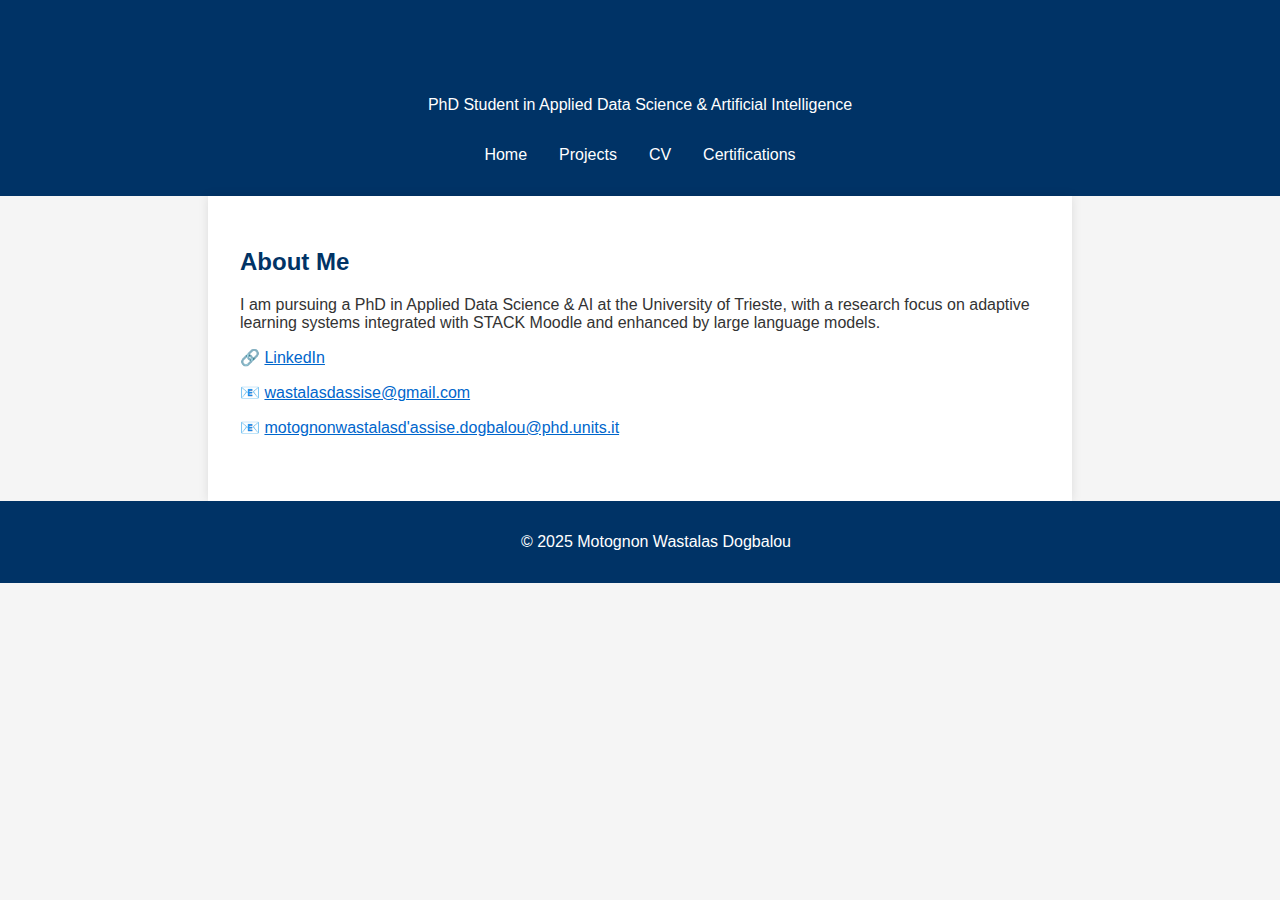
<file: index.html>
<!-- index.html -->
<!DOCTYPE html>
<html lang="en">
<head>
  <meta charset="UTF-8">
  <meta name="viewport" content="width=device-width, initial-scale=1.0">
  <title>Motognon Wastalas Dogbalou</title>
  <link rel="stylesheet" href="style.css">
</head>
<body>
  <header>
    <h1>Motognon Wastalas Dogbalou</h1>
    <p>PhD Student in Applied Data Science & Artificial Intelligence</p>
    <nav>
      <a href="index.html">Home</a>
      <a href="projects.html">Projects</a>
      <a href="cv.html">CV</a>
      <a href="certificates.html">Certifications</a>
    </nav>
  </header>

  <main>
    <section>
      <h2>About Me</h2>
      <p>I am pursuing a PhD in Applied Data Science & AI at the University of Trieste, with a research focus on adaptive learning systems integrated with STACK Moodle and enhanced by large language models.</p>
      <p>🔗 <a href="https://www.linkedin.com/in/motognon-wastalas-dogbalou/" target="_blank">LinkedIn</a></p>
      <p>📧 <a href="mailto:wastalasdassise@gmail.com">wastalasdassise@gmail.com</a></p>
      <p>📧 <a href="mailto:motognonwastalasd'assise.dogbalou@phd.units.it">motognonwastalasd'assise.dogbalou@phd.units.it</a></p>
    </section>
  </main>

  <footer>
    <p>&copy; 2025 Motognon Wastalas Dogbalou</p>
  </footer>
</body>
</html>
</file>
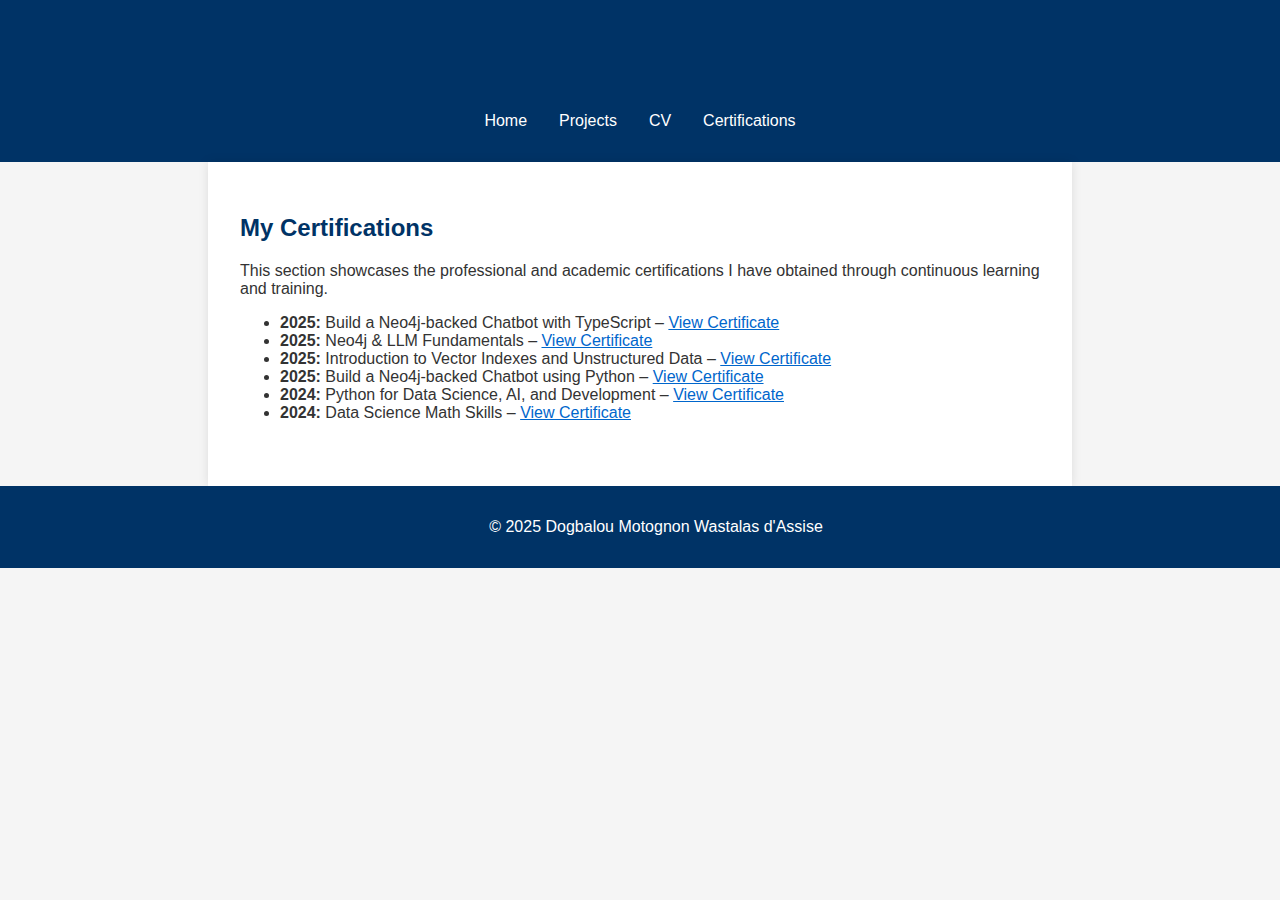
<file: certificates.html>
<!-- certificates.html -->
<!DOCTYPE html>
<html lang="en">
<head>
  <meta charset="UTF-8">
  <meta name="viewport" content="width=device-width, initial-scale=1.0">
  <title>Certificates | Dogbalou Motognon Wastalas d'Assise</title>
  <link rel="stylesheet" href="style.css">
</head>
<body>
  <header>
    <h1>Professional Certificates</h1>
    <nav>
      <a href="index.html">Home</a>
      <a href="projects.html">Projects</a>
      <a href="cv.html">CV</a>
      <a href="certificates.html">Certifications</a>
    </nav>
  </header>

  <main>
    <section>
      <h2>My Certifications</h2>
      <p>This section showcases the professional and academic certifications I have obtained through continuous learning and training.</p>
      <ul>
        <li>
          <strong>2025:</strong> Build a Neo4j-backed Chatbot with TypeScript – 
          <a href="https://graphacademy.neo4j.com/c/d4b99107-a283-41da-b7d2-97cc8f2cb8de/" target="_blank">View Certificate</a>
        </li>
        <li>
          <strong>2025:</strong> Neo4j & LLM Fundamentals – 
          <a href="https://graphacademy.neo4j.com/c/6506de6a-ce11-4c62-a151-9fdefc272e83/" target="_blank">View Certificate</a>
        </li>

        <li>
          <strong>2025:</strong> Introduction to Vector Indexes and Unstructured Data – 
          <a href="https://graphacademy.neo4j.com/c/b59ea6c2-7cab-4564-b6c3-3a851333a0dc/" target="_blank">View Certificate</a>
        </li>

        <li>
          <strong>2025:</strong> Build a Neo4j-backed Chatbot using Python – 
          <a href="https://graphacademy.neo4j.com/c/ea568c8e-87b8-4239-be9e-a847aa4ee6de/" target="_blank">View Certificate</a>
        </li>

        <li>
          <strong>2024:</strong> Python for Data Science, AI, and Development – 
          <a href="https://coursera.org/share/f394b34da5cd77200b8029b8fe574792" target="_blank">View Certificate</a>
        </li>
        <li>
          <strong>2024:</strong> Data Science Math Skills – 
          <a href="https://coursera.org/share/621abd179167ddb4b22e1d89cb8d147e" target="_blank">View Certificate</a>
        </li>
      </ul>
    </section>
  </main>

  <footer>
    <p>&copy; 2025 Dogbalou Motognon Wastalas d'Assise</p>
  </footer>
</body>
</html>
</file>
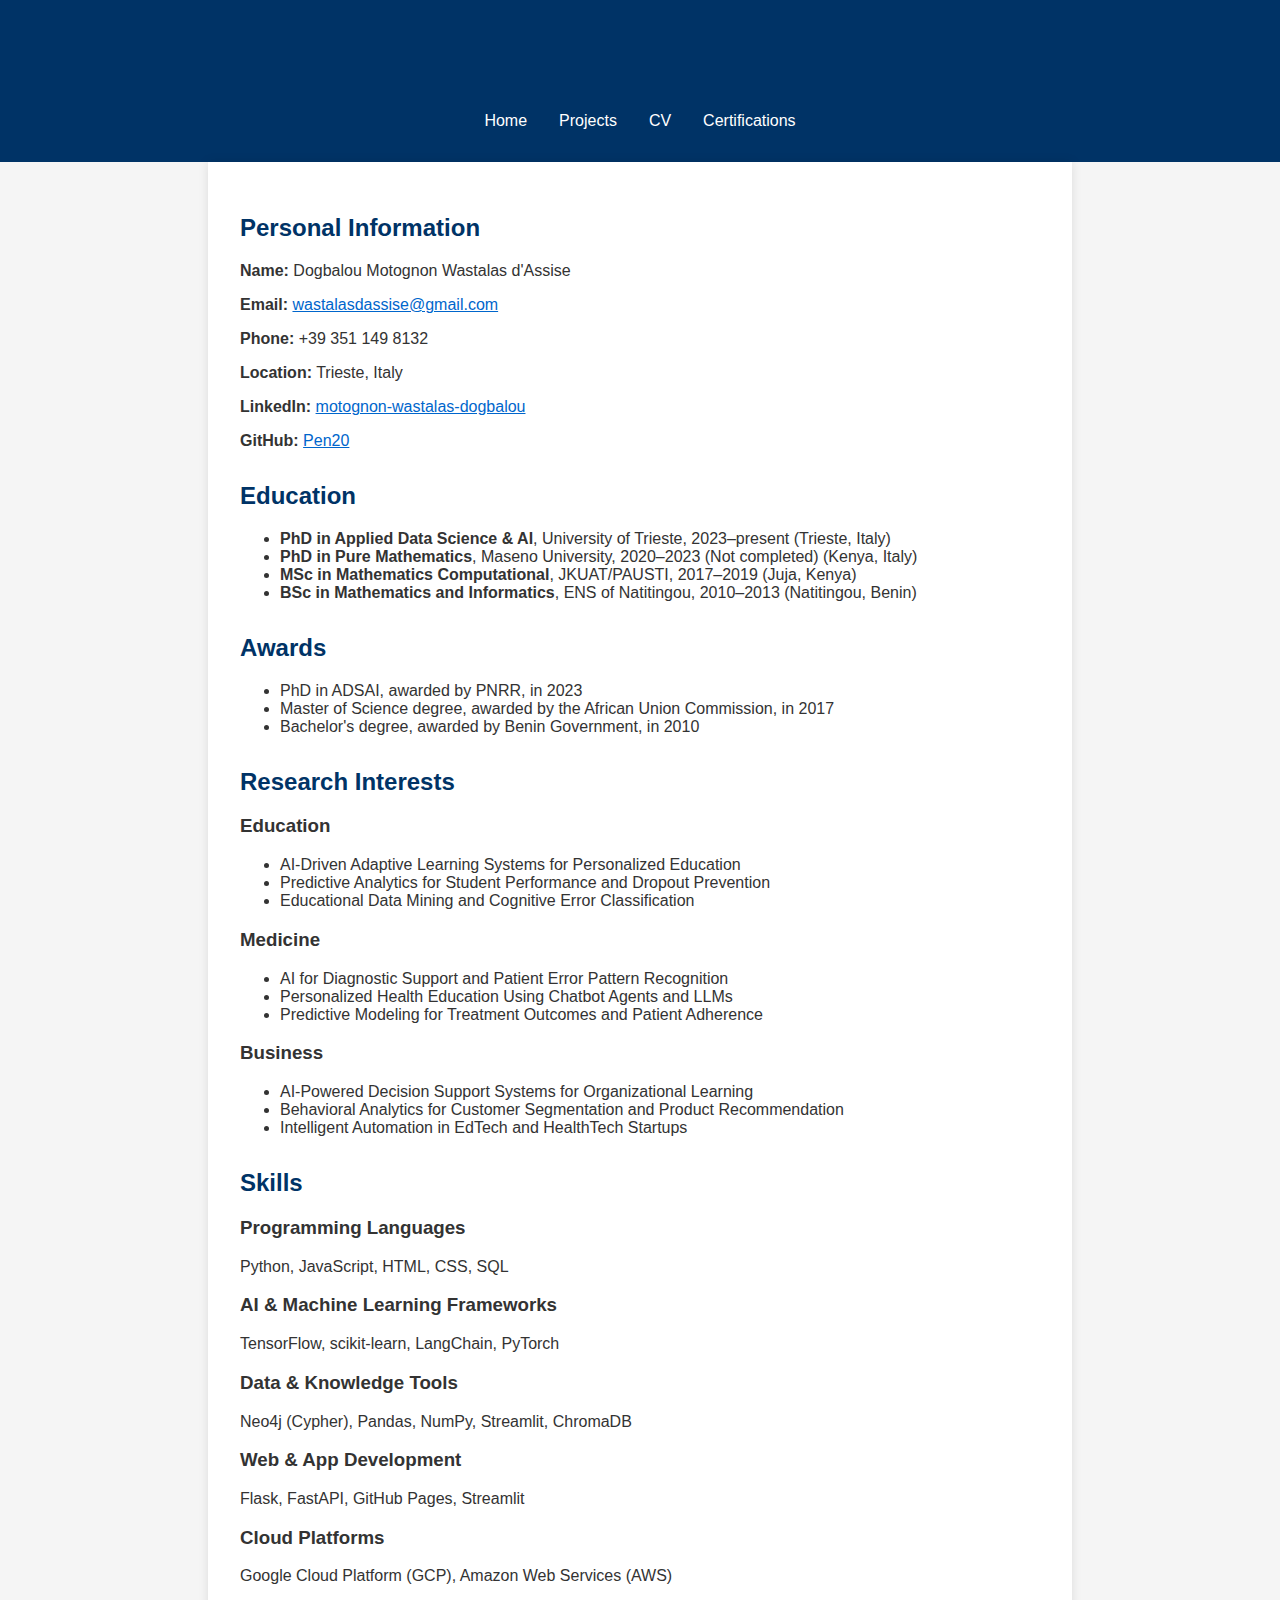
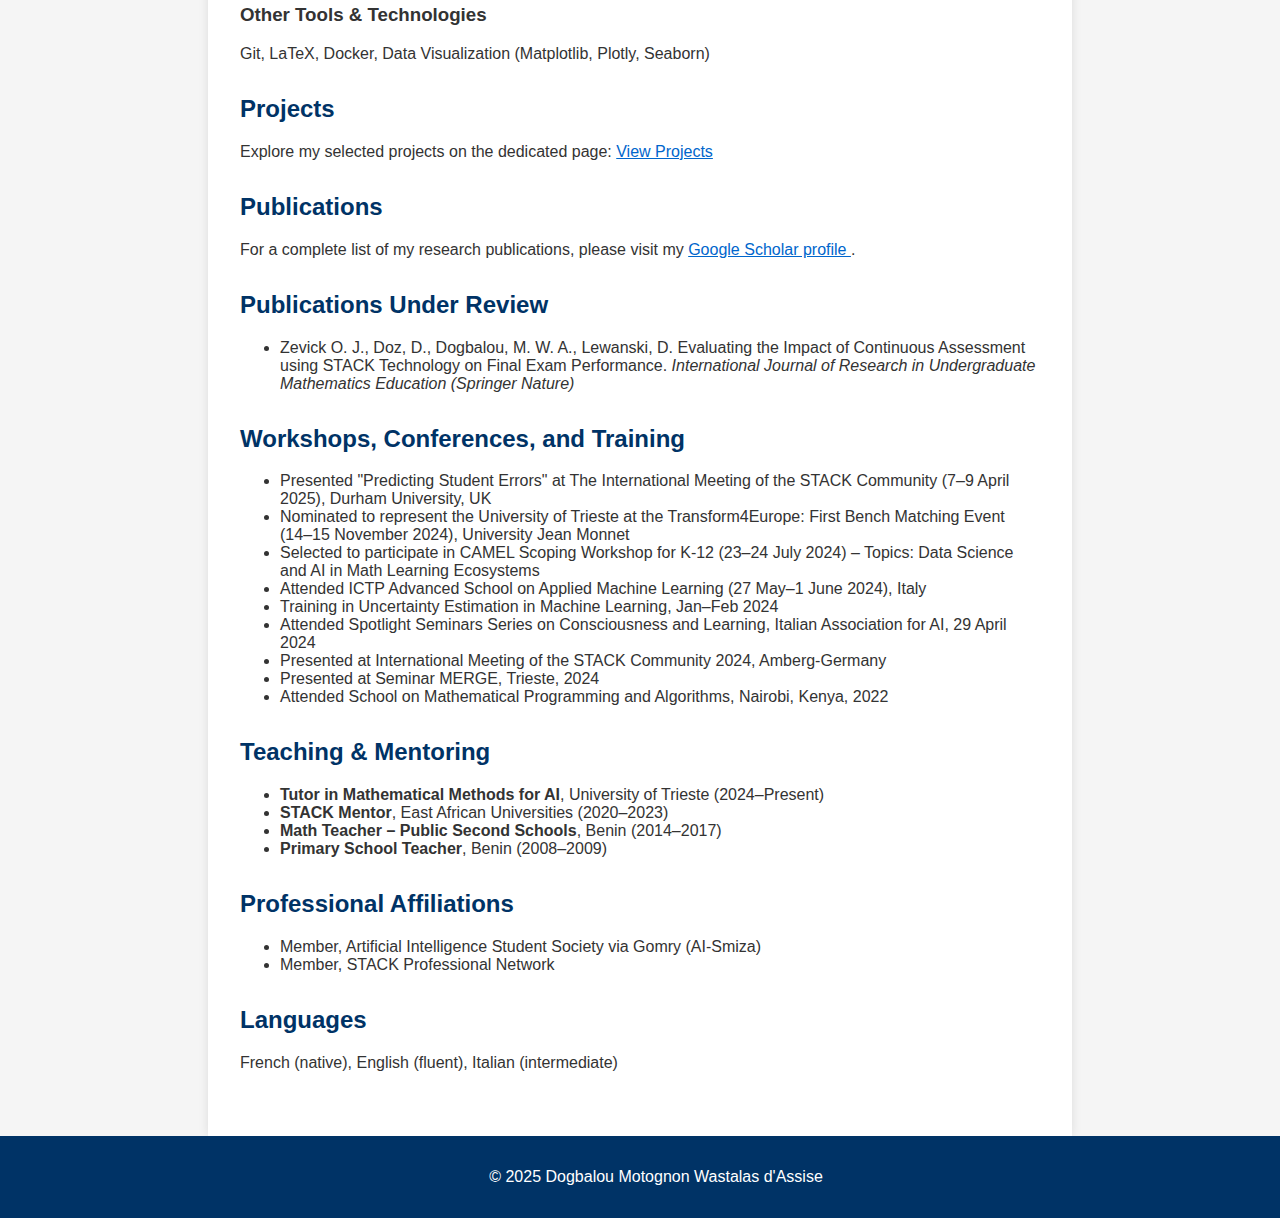
<file: cv.html>
<!-- cv.html -->
<!DOCTYPE html>
<html lang="en">
<head>
  <meta charset="UTF-8">
  <meta name="viewport" content="width=device-width, initial-scale=1.0">
  <title>CV | Dogbalou Motognon Wastalas d'Assise</title>
  <link rel="stylesheet" href="style.css">
</head>
<body>
  <header>
    <h1>Curriculum Vitae</h1>
    <nav>
      <a href="index.html">Home</a>
      <a href="projects.html">Projects</a>
      <a href="cv.html">CV</a>
      <a href="certificates.html">Certifications</a>
    </nav>
  </header>

  <main>
    <section>
      <h2>Personal Information</h2>
      <p><strong>Name:</strong> Dogbalou Motognon Wastalas d'Assise</p>
      <p><strong>Email:</strong> <a href="mailto:wastalasdassise@gmail.com">wastalasdassise@gmail.com</a></p>
      <p><strong>Phone:</strong> +39 351 149 8132</p>
      <p><strong>Location:</strong> Trieste, Italy</p>
      <p><strong>LinkedIn:</strong> <a href="https://www.linkedin.com/in/motognon-wastalas-dogbalou/" target="_blank">motognon-wastalas-dogbalou</a></p>
      <p><strong>GitHub:</strong> <a href="https://github.com/Pen20" target="_blank">Pen20</a></p>
    </section>

    <section>
      <h2>Education</h2>
      <ul>
        <li><strong>PhD in Applied Data Science & AI</strong>, University of Trieste, 2023–present (Trieste, Italy)</li>
        <li><strong>PhD in Pure Mathematics</strong>, Maseno University, 2020–2023 (Not completed) (Kenya, Italy)</li>
        <li><strong>MSc in Mathematics Computational</strong>, JKUAT/PAUSTI, 2017–2019 (Juja, Kenya)</li>
        <li><strong>BSc in Mathematics and Informatics</strong>, ENS of Natitingou, 2010–2013 (Natitingou, Benin)</li>
      </ul>
    </section>

    <section>
      <h2>Awards</h2>
      <ul>
        <li>PhD in ADSAI, awarded by PNRR, in 2023</li>
        <li>Master of Science degree, awarded by the African Union Commission, in 2017</li>
        <li>Bachelor's degree, awarded by Benin Government, in 2010</li>
      </ul>
    </section>

    <section>
      <h2>Research Interests</h2>
      <h3>Education</h3>
      <ul>
        <li>AI-Driven Adaptive Learning Systems for Personalized Education</li>
        <li>Predictive Analytics for Student Performance and Dropout Prevention</li>
        <li>Educational Data Mining and Cognitive Error Classification</li>
      </ul>
      <h3>Medicine</h3>
      <ul>
        <li>AI for Diagnostic Support and Patient Error Pattern Recognition</li>
        <li>Personalized Health Education Using Chatbot Agents and LLMs</li>
        <li>Predictive Modeling for Treatment Outcomes and Patient Adherence</li>
      </ul>
      <h3>Business</h3>
      <ul>
        <li>AI-Powered Decision Support Systems for Organizational Learning</li>
        <li>Behavioral Analytics for Customer Segmentation and Product Recommendation</li>
        <li>Intelligent Automation in EdTech and HealthTech Startups</li>
      </ul>
    </section>

    <section>
      <h2>Skills</h2>
      <h3>Programming Languages</h3>
      <p>Python, JavaScript, HTML, CSS, SQL</p>
      <h3>AI & Machine Learning Frameworks</h3>
      <p>TensorFlow, scikit-learn, LangChain, PyTorch</p>
      <h3>Data & Knowledge Tools</h3>
      <p>Neo4j (Cypher), Pandas, NumPy, Streamlit, ChromaDB</p>
      <h3>Web & App Development</h3>
      <p>Flask, FastAPI, GitHub Pages, Streamlit</p>
      <h3>Cloud Platforms</h3>
      <p>Google Cloud Platform (GCP), Amazon Web Services (AWS)</p>
      <h3>Other Tools & Technologies</h3>
      <p>Git, LaTeX, Docker, Data Visualization (Matplotlib, Plotly, Seaborn)</p>
    </section>

    <section>
      <h2>Projects</h2>
      <p>
        Explore my selected projects on the dedicated page: 
        <a href="https://pen20.github.io/motognonwastalasdogbalou.github.io/projects.html" target="_blank" rel="noopener noreferrer">
         View Projects 
        </a>
      </p>
    </section>

    <section>
      <h2>Publications</h2>
      <p>
        For a complete list of my research publications, please visit my 
        <a href="https://scholar.google.com/citations?user=4ygcSjIAAAAJ&hl=it&oi=sra" target="_blank" rel="noopener noreferrer"> 
          Google Scholar profile 
        </a>.
      </p>  
    </section>

    <section>
      <h2>Publications Under Review</h2>
      <ul>
        <li>Zevick O. J., Doz, D., Dogbalou, M. W. A., Lewanski, D. Evaluating the Impact of Continuous Assessment using STACK Technology on Final Exam Performance. <em>International Journal of Research in Undergraduate Mathematics Education (Springer Nature)</em></li>
      </ul>
    </section>

    <section>
      <h2>Workshops, Conferences, and Training</h2>
      <ul>
        <li>Presented "Predicting Student Errors" at The International Meeting of the STACK Community (7–9 April 2025), Durham University, UK</li>
        <li>Nominated to represent the University of Trieste at the Transform4Europe: First Bench Matching Event (14–15 November 2024), University Jean Monnet</li>
        <li>Selected to participate in CAMEL Scoping Workshop for K-12 (23–24 July 2024) – Topics: Data Science and AI in Math Learning Ecosystems</li>
        <li>Attended ICTP Advanced School on Applied Machine Learning (27 May–1 June 2024), Italy</li>
        <li>Training in Uncertainty Estimation in Machine Learning, Jan–Feb 2024</li>
        <li>Attended Spotlight Seminars Series on Consciousness and Learning, Italian Association for AI, 29 April 2024</li>
        <li>Presented at International Meeting of the STACK Community 2024, Amberg-Germany</li>
        <li>Presented at Seminar MERGE, Trieste, 2024</li>
        <li>Attended School on Mathematical Programming and Algorithms, Nairobi, Kenya, 2022</li>
      </ul>
    </section>

    <section>
      <h2>Teaching & Mentoring</h2>
      <ul>
        <li><strong>Tutor in Mathematical Methods for AI</strong>, University of Trieste (2024–Present)</li>
        <li><strong>STACK Mentor</strong>, East African Universities (2020–2023)</li>
        <li><strong>Math Teacher – Public Second Schools</strong>, Benin (2014–2017)</li>
        <li><strong>Primary School Teacher</strong>, Benin (2008–2009)</li>
      </ul>
    </section>

    <section>
      <h2>Professional Affiliations</h2>
      <ul>
        <li>Member, Artificial Intelligence Student Society via Gomry (AI-Smiza)</li>
        <li>Member, STACK Professional Network</li>
      </ul>
    </section>

    <section>
      <h2>Languages</h2>
      <p>French (native), English (fluent), Italian (intermediate)</p>
    </section>
  </main>

  <footer>
    <p>&copy; 2025 Dogbalou Motognon Wastalas d'Assise</p>
  </footer>
</body>
</html>
</file>
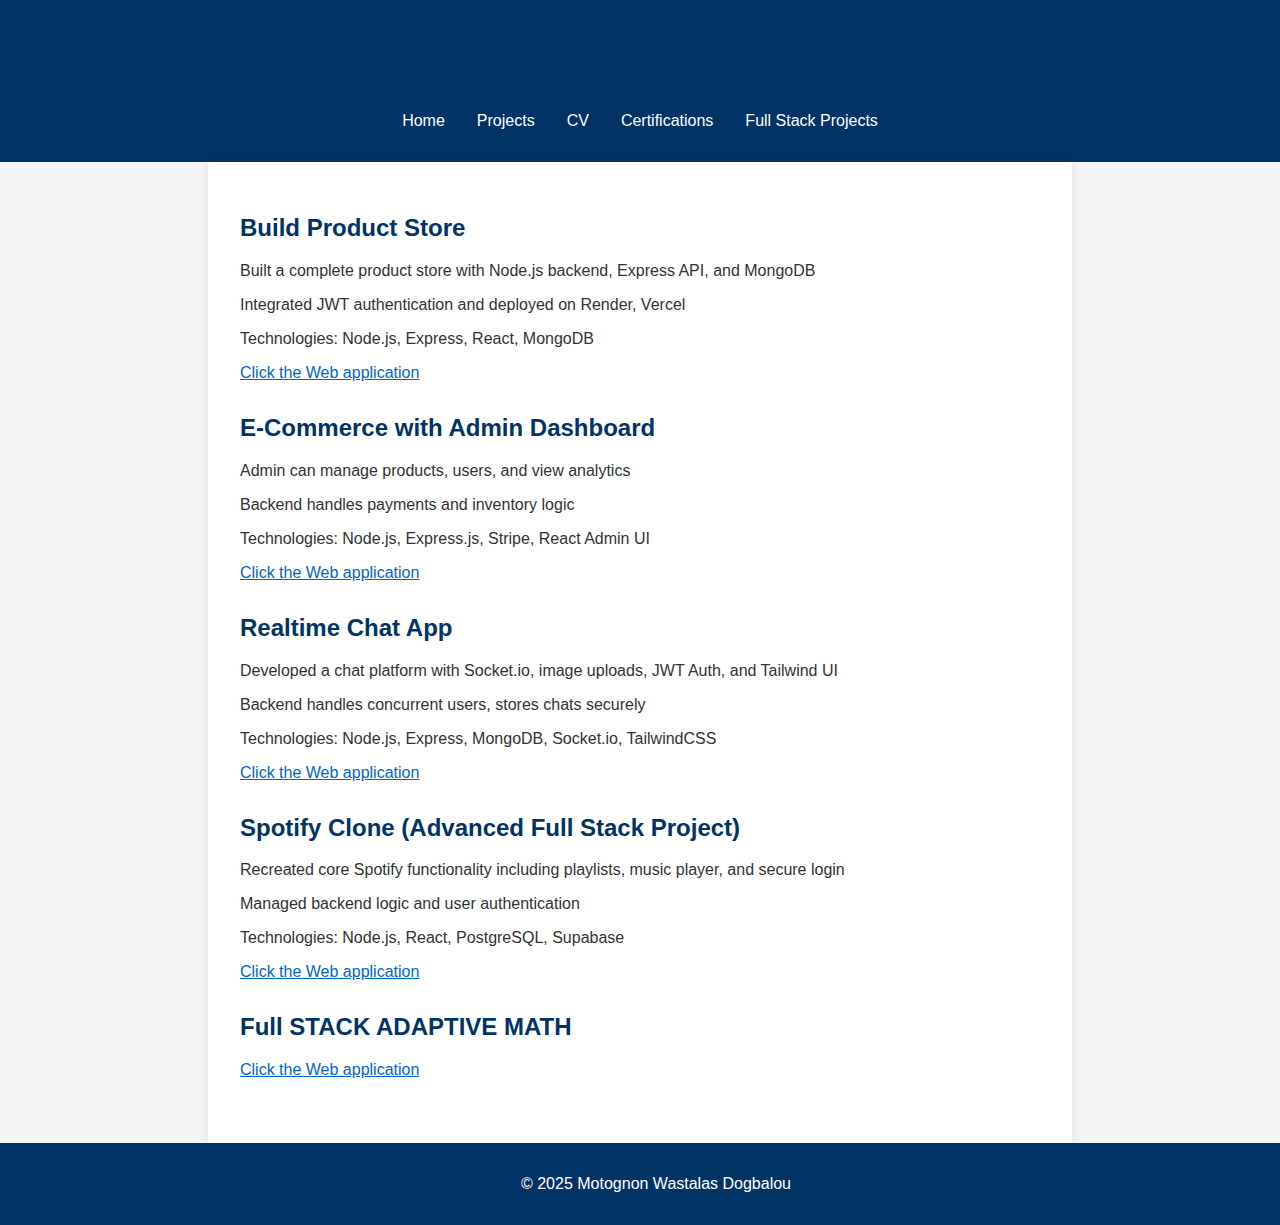
<file: fullstackprojects.html>
<!-- projects.html -->
<!DOCTYPE html>
<html lang="en">
<head>
  <meta charset="UTF-8">
  <meta name="viewport" content="width=device-width, initial-scale=1.0">
  <title>Live: Full Stack Projects | Motognon Wastalas Dogbalou</title>
  <link rel="stylesheet" href="style.css">
</head>
<body>
  <header>
    <h1>Full Stack Projects</h1>
    <nav>
      <a href="index.html">Home</a>
      <a href="projects.html">Projects</a>
      <a href="cv.html">CV</a>
      <a href="certificates.html">Certifications</a>
      <a href="fullstackprojects.html">Full Stack Projects</a>
    </nav>
  </header>


  <main>
    <section>
      <h2>Build Product Store</h2>
      <p>Built a complete product store with Node.js backend, Express API, and MongoDB</p>
      <p>Integrated JWT authentication and deployed on Render, Vercel</p>
      <p>Technologies: Node.js, Express, React, MongoDB</p>
      <p></p>
      <p><a href="" target="_blank">Click the Web application</a></p>
    </section>

    <section>
      <h2>E-Commerce with Admin Dashboard</h2>
      <p>Admin can manage products, users, and view analytics</p>
      <p>Backend handles payments and inventory logic</p>
      <p>Technologies: Node.js, Express.js, Stripe, React Admin UI</p>
      <p><a href="" target="_blank">Click the Web application</a></p>
    </section>
    
    <section>
      <h2>Realtime Chat App</h2>
      <p>Developed a chat platform with Socket.io, image uploads, JWT Auth, and Tailwind UI</p>
      <p>Backend handles concurrent users, stores chats securely</p>
      <p>Technologies: Node.js, Express, MongoDB, Socket.io, TailwindCSS</p>
      <p><a href="" target="_blank">Click the Web application</a></p>
    </section>

    <section>
      <h2>Spotify Clone (Advanced Full Stack Project)</h2>
      <p>Recreated core Spotify functionality including playlists, music player, and secure login</p>
      <p>Managed backend logic and user authentication</p>
      <p>Technologies: Node.js, React, PostgreSQL, Supabase</p>
      <p><a href="" target="_blank">Click the Web application</a></p>
    </section>

    <section>
      <h2>Full STACK ADAPTIVE MATH</h2>
      <p></p>
      <p><a href="" target="_blank">Click the Web application</a></p>
    </section>    

  </main>

  <footer>
    <p>&copy; 2025 Motognon Wastalas Dogbalou</p>
  </footer>
</body>
</html>
</file>
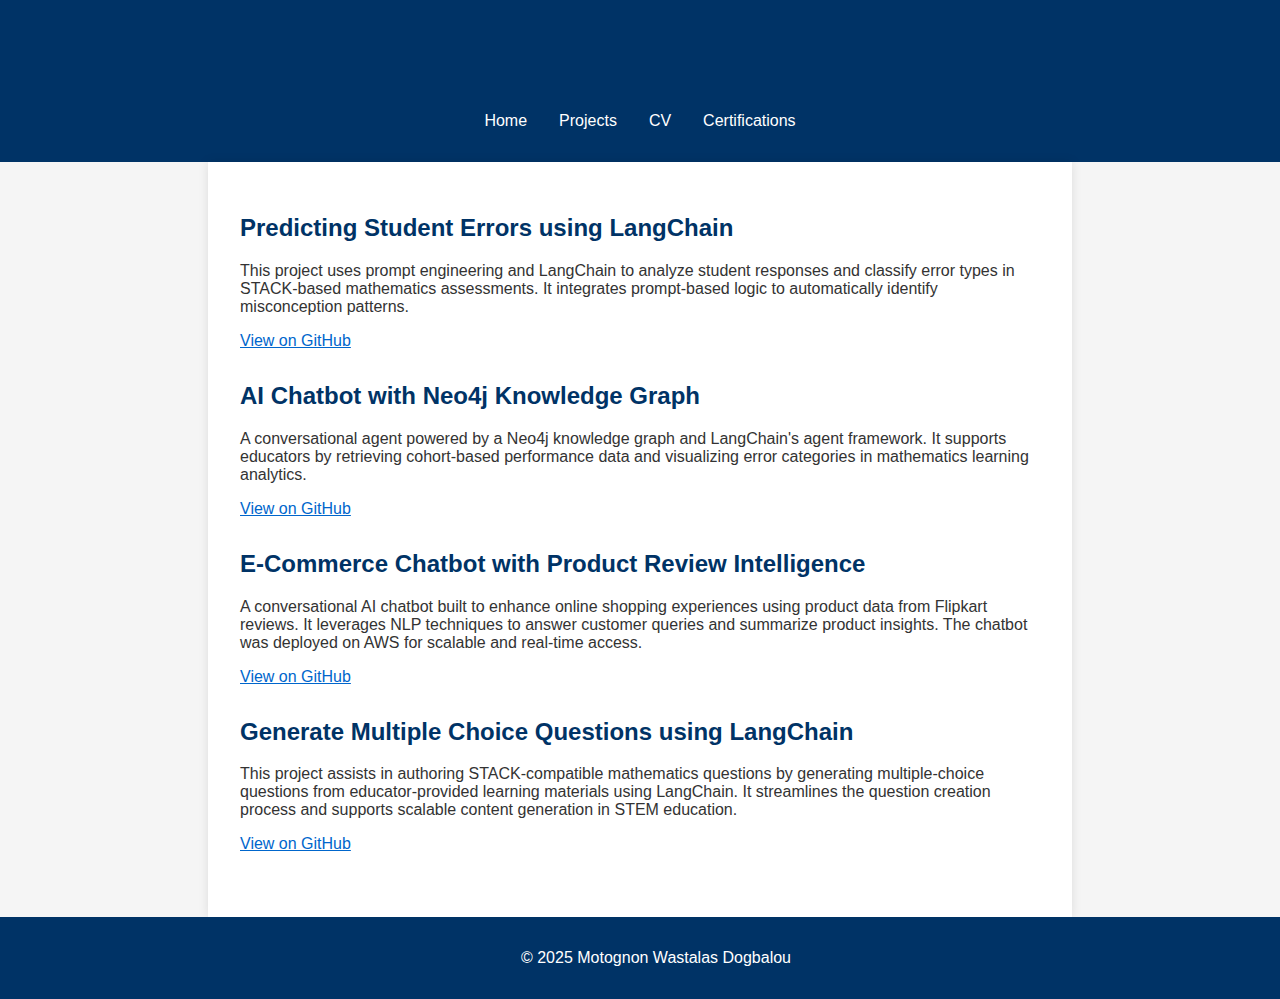
<file: projects.html>
<!-- projects.html -->
<!DOCTYPE html>
<html lang="en">
<head>
  <meta charset="UTF-8">
  <meta name="viewport" content="width=device-width, initial-scale=1.0">
  <title>Projects | Motognon Wastalas Dogbalou</title>
  <link rel="stylesheet" href="style.css">
</head>
<body>
  <header>
    <h1>AI Projects</h1>
    <nav>
      <a href="index.html">Home</a>
      <a href="projects.html">Projects</a>
      <a href="cv.html">CV</a>
      <a href="certificates.html">Certifications</a>
    </nav>
  </header>

  <main>
    <section>
      <h2>Predicting Student Errors using LangChain</h2>
      <p>This project uses prompt engineering and LangChain to analyze student responses and classify error types in STACK-based mathematics assessments. It integrates prompt-based logic to automatically identify misconception patterns.</p>
      <p><a href="https://github.com/Pen20/LLM_Student_Errors_Prediction" target="_blank">View on GitHub</a></p>
    </section>

    <section>
      <h2>AI Chatbot with Neo4j Knowledge Graph</h2>
      <p>A conversational agent powered by a Neo4j knowledge graph and LangChain's agent framework. It supports educators by retrieving cohort-based performance data and visualizing error categories in mathematics learning analytics.</p>
      <p><a href="https://github.com/Pen20/AI_Chatbot_STACK" target="_blank">View on GitHub</a></p>
    </section>

    <section>
      <h2>E-Commerce Chatbot with Product Review Intelligence</h2>
      <p>A conversational AI chatbot built to enhance online shopping experiences using product data from Flipkart reviews. It leverages NLP techniques to answer customer queries and summarize product insights. The chatbot was deployed on AWS for scalable and real-time access.</p>
      <p><a href="https://github.com/Pen20/E-Commerce-Chatbot" target="_blank">View on GitHub</a></p>
    </section>


    <section>
      <h2>Generate Multiple Choice Questions using LangChain</h2>
      <p>This project assists in authoring STACK-compatible mathematics questions by generating multiple-choice questions from educator-provided learning materials using LangChain. It streamlines the question creation process and supports scalable content generation in STEM education.</p>
      <p><a href="https://github.com/Pen20/mcqstack" target="_blank">View on GitHub</a></p>
    </section>
  </main>

  <footer>
    <p>&copy; 2025 Motognon Wastalas Dogbalou</p>
  </footer>
</body>
</html>
</file>
<file: style.css>
/* style.css */
body {
  font-family: Arial, sans-serif;
  margin: 0;
  padding: 0;
  background: #f5f5f5;
  color: #333;
}

header {
  background: #003366;
  color: white;
  padding: 1rem;
  text-align: center;
}

nav {
  display: flex;
  flex-wrap: wrap;
  justify-content: center;
  padding: 0.5rem;
  background-color: #003366;
}

nav a {
  margin: 0.5rem 1rem;
  color: white;
  text-decoration: none;
  white-space: nowrap;
}

main {
  padding: 2rem;
  max-width: 800px;
  margin: auto;
  background: white;
  box-shadow: 0 0 10px rgba(0,0,0,0.1);
}

footer {
  background: #003366;
  color: white;
  text-align: center;
  padding: 1rem;
  position: relative;
  bottom: 0;
  width: 100%;
}

section {
  margin-bottom: 2rem;
}

h1, h2 {
  color: #003366;
}

a {
  color: #0066cc;
}

a:hover {
  text-decoration: underline;
}

@media (max-width: 600px) {
  nav {
    flex-direction: column;
    align-items: center;
  }
}
</file>
